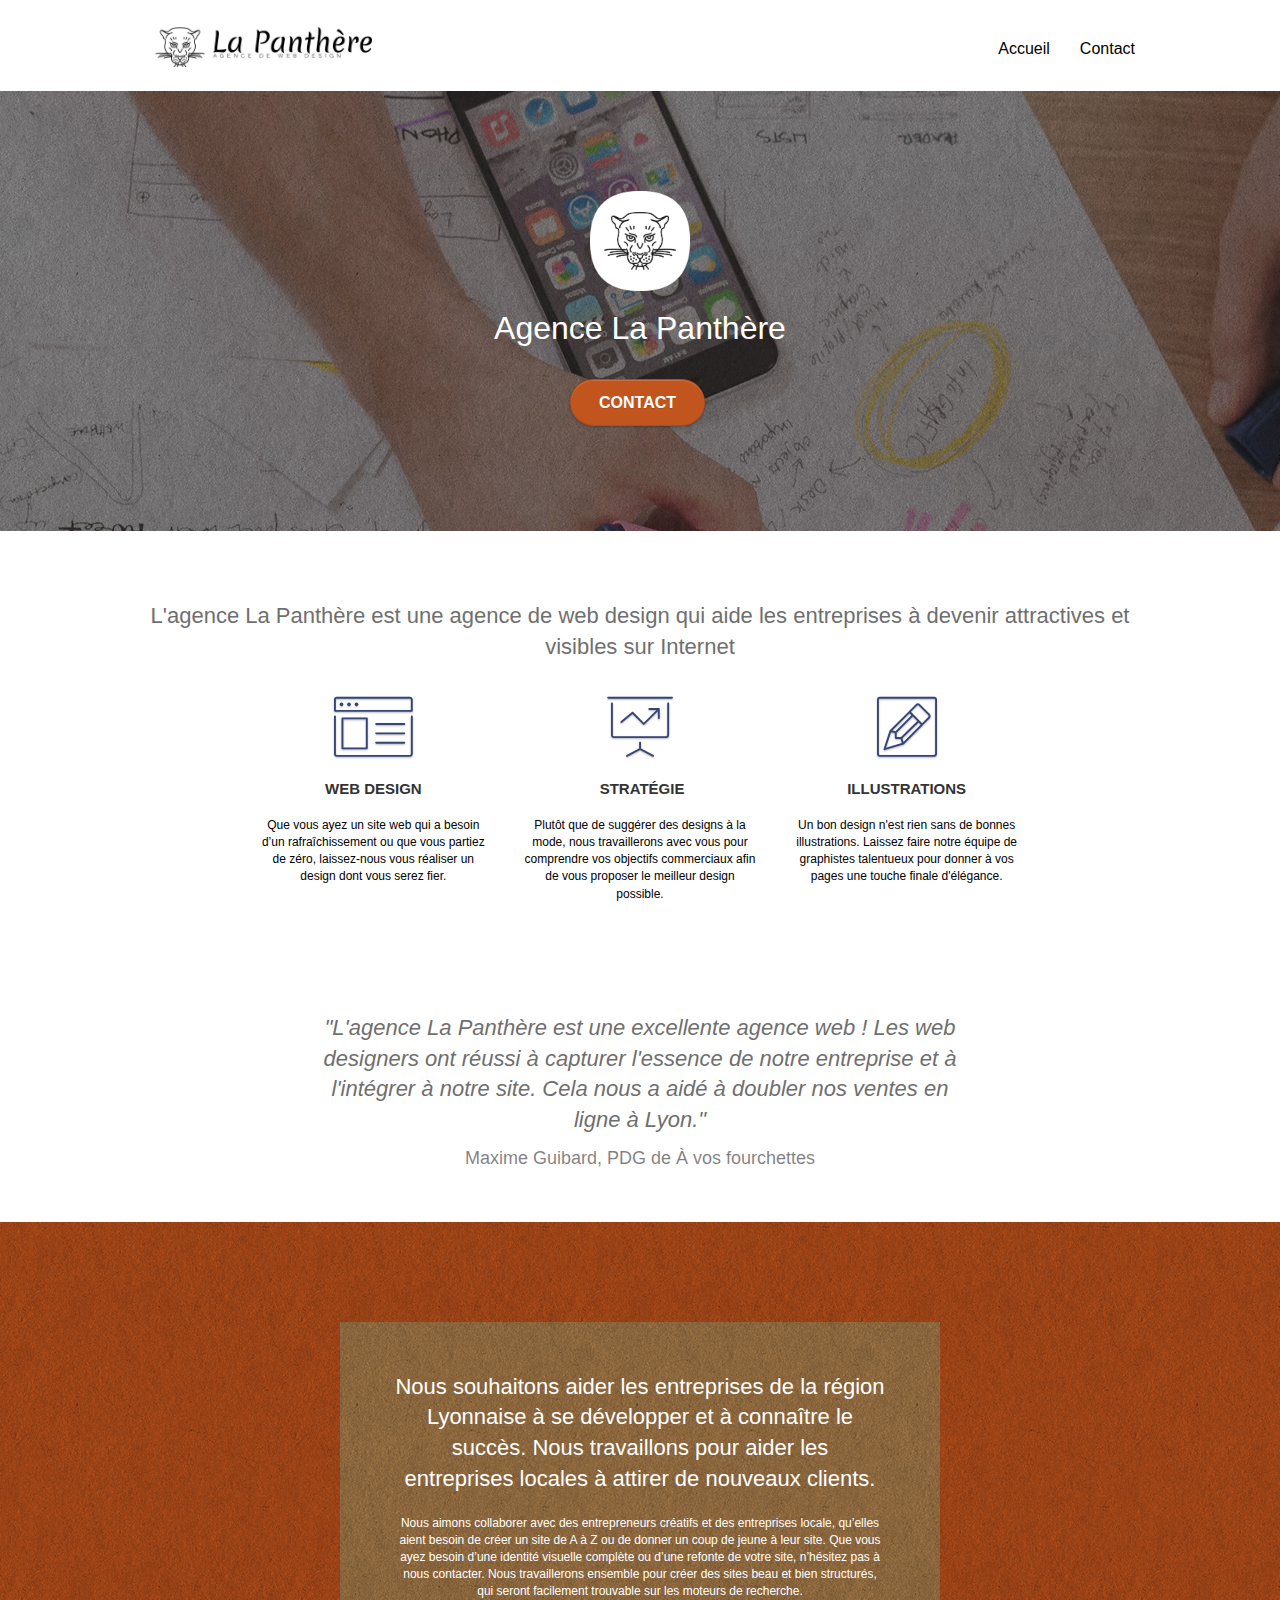
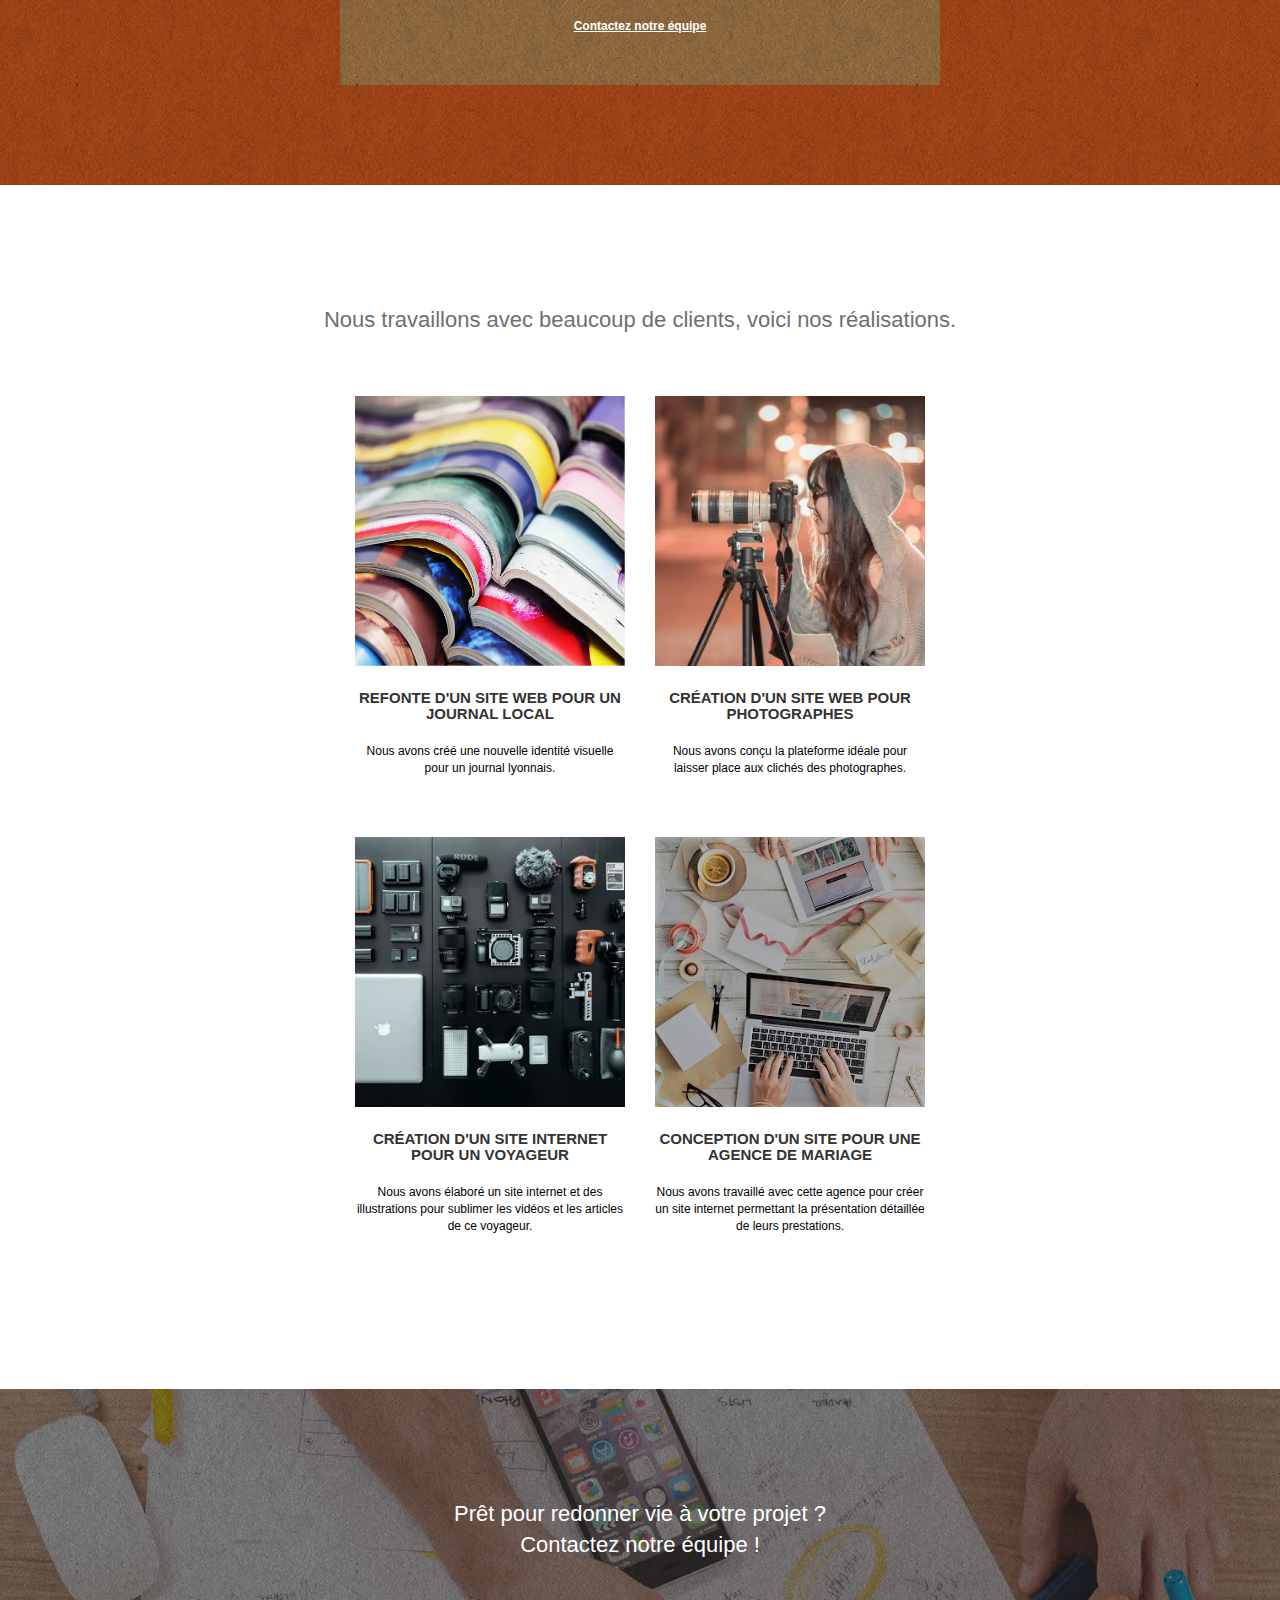
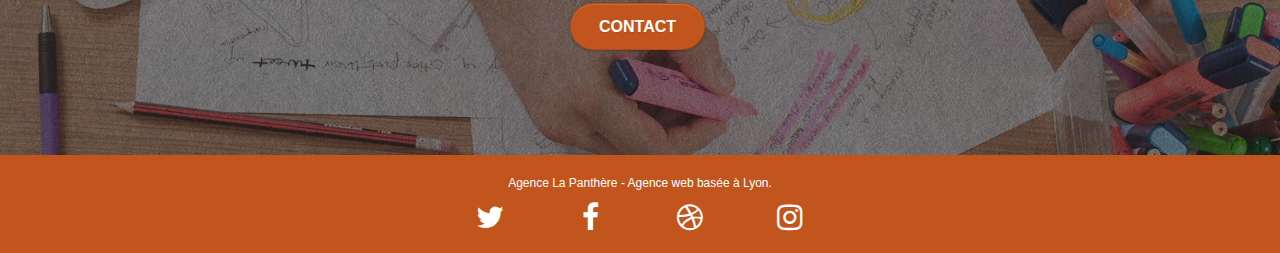
<file: index.html>
<!doctype html>
<html lang="fr">

<head>
	<meta charset="utf-8">
	<meta name="keywords" content="seo, google, site web, site internet, agence design lyon, agence design, agence design,agence design,agence design,agence design,agence design,agence design,agence design,agence design">
	<meta name="description" content="L'agence de web design La Panthère vous accompagne dans tous vos projets de site web. Basés sur Lyon, nous collaborons avec des entreprises locales et créatives. Prêt pour donner vie à votre projet ? Contactez-nous !">
	<meta name="viewport" content="width=device-width, initial-scale=1.0, viewport-fit=cover">
	<link rel="shortcut icon" type="image/png" href="favicon.jpg">

	<link rel="stylesheet" type="text/css" href="./css/bootstrap.css">
	<link rel="stylesheet" type="text/css" href="style.css">
	<link rel="stylesheet" type="text/css" href="./css/font-awesome.css">
	<link rel="stylesheet" type="text/css" href="./css/et-line.css">


	<script src="./js/jquery-2.1.0.js"></script>
	<script src="./js/bootstrap.js"></script>
	<script src="./js/blocs.js"></script>
	<script src="./js/jquery.touchSwipe.js" defer></script>
	<script src="./js/gmaps.js"></script>

	<title>La Panthère - Agence de Web Design</title>


	<!-- Analytics -->

	<!-- Analytics END -->

</head>

<body>
	<!-- Principal conteneur -->
	<div class="page-container">

		<!-- HEADER -->
		<header>
			<div class="bloc bgc-white l-bloc " id="bloc-0">

				<div class="container bloc-sm">
					<a class="navbar-brand" href="index.html">
						<img src="img/agence-la-panthere-monochrome.avif" alt="Logo et header de l'Agence la Panthère - Agence de web design" height="40">
					</a>
					<nav class="navbar row">
						<div class="navbar-header">
							<button id="nav-toggle" type="button" class="ui-navbar-toggle navbar-toggle" data-toggle="collapse" data-target=".navbar-1">
								<span class="sr-only">Toggle navigation</span><span class="icon-bar"></span><span class="icon-bar"></span><span class="icon-bar"></span>
							</button>
						</div>
						<div class="collapse navbar-collapse navbar-1 special-dropdown-nav">
							<ul class="site-navigation nav navbar-nav">
								<li>
									<a href="index.html">Accueil</a>
								</li>
								<li>
								</li>
								<li>
									<a href="contact.html">Contact</a>
								</li>
							</ul>
						</div>
					</nav>
				</div>
			</div>
		</header>

		<!-- PRESENTATION -->
		<section class="bloc bgc-dark-slate-blue bg-banniere d-bloc bg-t-edge bloc-bg-texture texture-paper b-parallax" id="bloc-1-hero">
			<div class="container bloc-lg">
				<div class="row tight-width-whitespace">
					<div class="col-sm-12">
						<img src="img/logo.avif" class="center-block image-resize-mode" width="100" alt="Logo de l'Agence La Panthère" />
						<h1 class="text-center hero-bloc-text tc-white ">
							Agence La Panthère
						</h1>
						<div class="text-center">
							<a href="contact.html" class="btn btn-lg btn-clean btn-rd cta-hero btn-atomic-tangerine" id="cta-hero">Contact</a>
						</div>
					</div>
				</div>
			</div>
		</section>


		<!-- SERVICES -->
		<section class="bloc bgc-white l-bloc" id="bloc-2-services">
			<div class="container bloc-md">
				<div class="row">
					<h2 class="col-sm-12 text-center">
						L'agence La Panthère est une agence de web design qui aide les entreprises à devenir attractives
						et visibles sur Internet
					</h2>
				</div>
				<div class="row voffset-lg med-width-whitespace">
					<div class="col-sm-4">
						<div class="text-center">
							<span class="et-icon-browser sm-shadow icon-dark-slate-blue icons icon-lg"></span>
						</div>
						<h3 class="mg-md text-center">
							Web design
						</h3>
						<p class="text-center ">
							Que vous ayez un site web qui a besoin d&rsquo;un rafraîchissement ou que vous partiez de
							zéro, laissez-nous vous réaliser un design dont vous serez fier.
						</p>
					</div>
					<div class="col-sm-4">
						<div class="text-center">
							<span class="et-icon-presentation sm-shadow icon-dark-slate-blue icons icon-lg"></span>
						</div>
						<h3 class="mg-md text-center">
							&nbsp;Stratégie
						</h3>
						<p class="text-center ">
							Plutôt que de suggérer des designs à la mode, nous travaillerons avec vous pour comprendre
							vos objectifs commerciaux afin de vous proposer le meilleur design possible.<br>
						</p>
					</div>
					<div class="col-sm-4">
						<div class="text-center">
							<span class="et-icon-edit sm-shadow icon-dark-slate-blue icons icon-lg"></span>
						</div>
						<h3 class="mg-md text-center">
							Illustrations
						</h3>
						<p class="text-center ">
							Un bon design n'est rien sans de bonnes illustrations. Laissez faire notre équipe de
							graphistes talentueux pour donner à vos pages une touche finale d'élégance.
						</p>
					</div>
				</div>
				<div class="row voffset-lg voffset citation">
					<h2 class="col-xs-12 col-md-8 col-md-offset-2 text-center">
						"L'agence La Panthère est une excellente agence web ! Les web designers ont réussi à capturer l'essence de notre entreprise et à l'intégrer à notre site. Cela nous a aidé à doubler nos ventes en ligne à Lyon." 
					</h2>
					<span class="col-xs-12 col-md-8 col-md-offset-2 text-center">Maxime Guibard, PDG de À vos fourchettes</span>
				</div>
			</div>
		</section>

		<!-- ENTREPRISE LOCALE -->
		<section
			class="bloc tc-white bgc-atomic-tangerine bg-presentation d-bloc bloc-bg-texture texture-paper b-parallax" id="bloc-3-what-i-do">
			<div class="container bloc-lg">
				<div class="row tight-width-whitespace black-background">
					<div class="col-sm-12">
						<h2 class="mg-md text-center tc-white">
							Nous souhaitons aider les entreprises de la région Lyonnaise à se développer et à connaître
							le succès. Nous travaillons pour aider les entreprises locales à attirer de nouveaux
							clients.<br>
						</h2>
						<p class="text-center white">
							Nous aimons collaborer avec des entrepreneurs créatifs et des entreprises locale, qu’elles
							aient besoin de créer un site de A à Z ou de donner un coup de jeune à leur site. Que vous
							ayez besoin d’une identité visuelle complète ou d’une refonte de votre site, n’hésitez pas à
							nous contacter. Nous travaillerons ensemble pour créer des sites beau et bien structurés,
							qui seront facilement trouvable sur les moteurs de recherche. <br><br>
							<a class="ltc-white bold-link" href="page2.html">Contactez notre équipe</a><br>
						</p>
					</div>
				</div>
			</div>
		</section>

		<!-- PORTFOLIO -->
		<section class="bloc bgc-white bg-lines-h2-bg bg-repeat l-bloc" id="bloc-4-portfolio">
			<div class="container bloc-lg">
				<div class="row">
					<h2 class="col-sm-12 text-center">
						Nous travaillons avec beaucoup de clients, voici nos réalisations.
					</h2>
				</div>
				<div class="row tight-width-whitespace portfolio-row">
					<article class="col-sm-6">
						<a href="#" data-lightbox="img/1.jpg" data-gallery-id="gallery-1" data-caption="Refonte d'un site web pour un journal local" data-frame="snapshot-lb">
							<img src="img/1.avif" alt="Magazines colorés empilés" class="img-responsive portfolio-thumb" />
						</a>
						<h3 class="mg-md text-center">
							Refonte d'un site web pour un journal local
						</h3>
						<p class="text-center">
							Nous avons créé une nouvelle identité visuelle pour un journal lyonnais.
						</p>
					</article>
					<article class="col-sm-6">
						<a href="#" data-lightbox="img/2.jpg" data-gallery-id="gallery-1" data-caption="Création d'un site web pour photographes" data-frame="snapshot-lb">
							<img src="img/2.avif" class="img-responsive portfolio-thumb" alt="Une jeune photographe entrain de prendre une photo" />
						</a>
						<h3 class="mg-md text-center">
							Création d'un site web pour photographes
						</h3>
						<p class="text-center">
							Nous avons conçu la plateforme idéale pour laisser place aux clichés des photographes.
						</p>
					</article>
				</div>
				<div class="row tight-width-whitespace portfolio-row">
					<article class="col-sm-6">
						<a href="#" data-lightbox="img/3.bmp" data-gallery-id="gallery-1" data-caption="Création d'un site internet pour un voyageur" data-frame="snapshot-lb">
							<img src="img/3.avif" class="img-responsive portfolio-thumb" alt="Alignement de caméras et appareils liés au voyage" />
						</a>
						<h3 class="mg-md text-center">
							Création d'un site internet pour un voyageur
						</h3>
						<p class="text-center">
							Nous avons élaboré un site internet et des illustrations pour sublimer les vidéos et les
							articles de ce voyageur.
						</p>
					</article>
					<article class="col-sm-6">
						<a href="#" data-lightbox="img/4.bmp" data-gallery-id="gallery-1" data-caption="Conception d'un site pour une agence de mariage" data-frame="snapshot-lb">
							<img src="img/4.avif" class="img-responsive portfolio-thumb" alt="Bureau avec un ordinateur, une tablette, du papier" />
						</a>
						<h3 class="mg-md text-center">
							Conception d'un site pour une agence de mariage
						</h3>
						<p class="text-center">
							Nous avons travaillé avec cette agence pour créer un site internet permettant la
							présentation détaillée de leurs prestations.
						</p>
					</article>
				</div>
			</div>
		</section>

		<!-- CONTACT -->
		<section class="bloc bgc-dark-slate-blue bg-banniere d-bloc bloc-bg-texture texture-paper" id="bloc-5-cta">
			<div class="container bloc-lg">
				<div class="col-sm-12">
					<h2 class="mg-md text-center tc-white">
						Prêt pour redonner vie à votre projet ?<br>Contactez notre équipe !
					</h2>
					<div class="col-sm-12 text-center">
						<a href="page2.html" class="btn btn-atomic-tangerine btn-clean btn-rd btn-lg cta-hero">Contact</a>
					</div>
				</div>
			</div>
		</section>

		<!-- FOOTER -->
		<footer class="bloc bgc-atomic-tangerine d-bloc" id="bloc-8">
			<div class="container bloc-sm">
				<div class="row">
					<div class="col-sm-12">
						<p class="text-center white">
							Agence La Panthère - Agence web basée à Lyon.<br>
						</p>
						<div class="row row-no-gutters social">
							<div class="col-sm-3">
								<div class="text-center">
									<a class="social" href="index.html"><span class="fa fa-twitter icon-md" role="img" aria-label="Twitter"></span></a>
								</div>
							</div>
							<div class="col-sm-3">
								<div class="text-center">
									<a class="social" href="index.html"><span class="fa fa-facebook icon-md" role="img" aria-label="Facebook"></span></a>
								</div>
							</div>
							<div class="col-sm-3">
								<div class="text-center">
									<a class="social" href="index.html"><span class="fa fa-dribbble icon-md" role="img" aria-label="Dribble"></span></a>
								</div>
							</div>
							<div class="col-sm-3">
								<div class="text-center">
									<a class="social" href="index.html"><span class="fa fa-instagram icon-md" role="img" aria-label="Instagram"></span></a>
								</div>
							</div>
						</div>
					</div>
				</div>
			</div>

		</footer>

	</div>


</body>

</html>
</file>
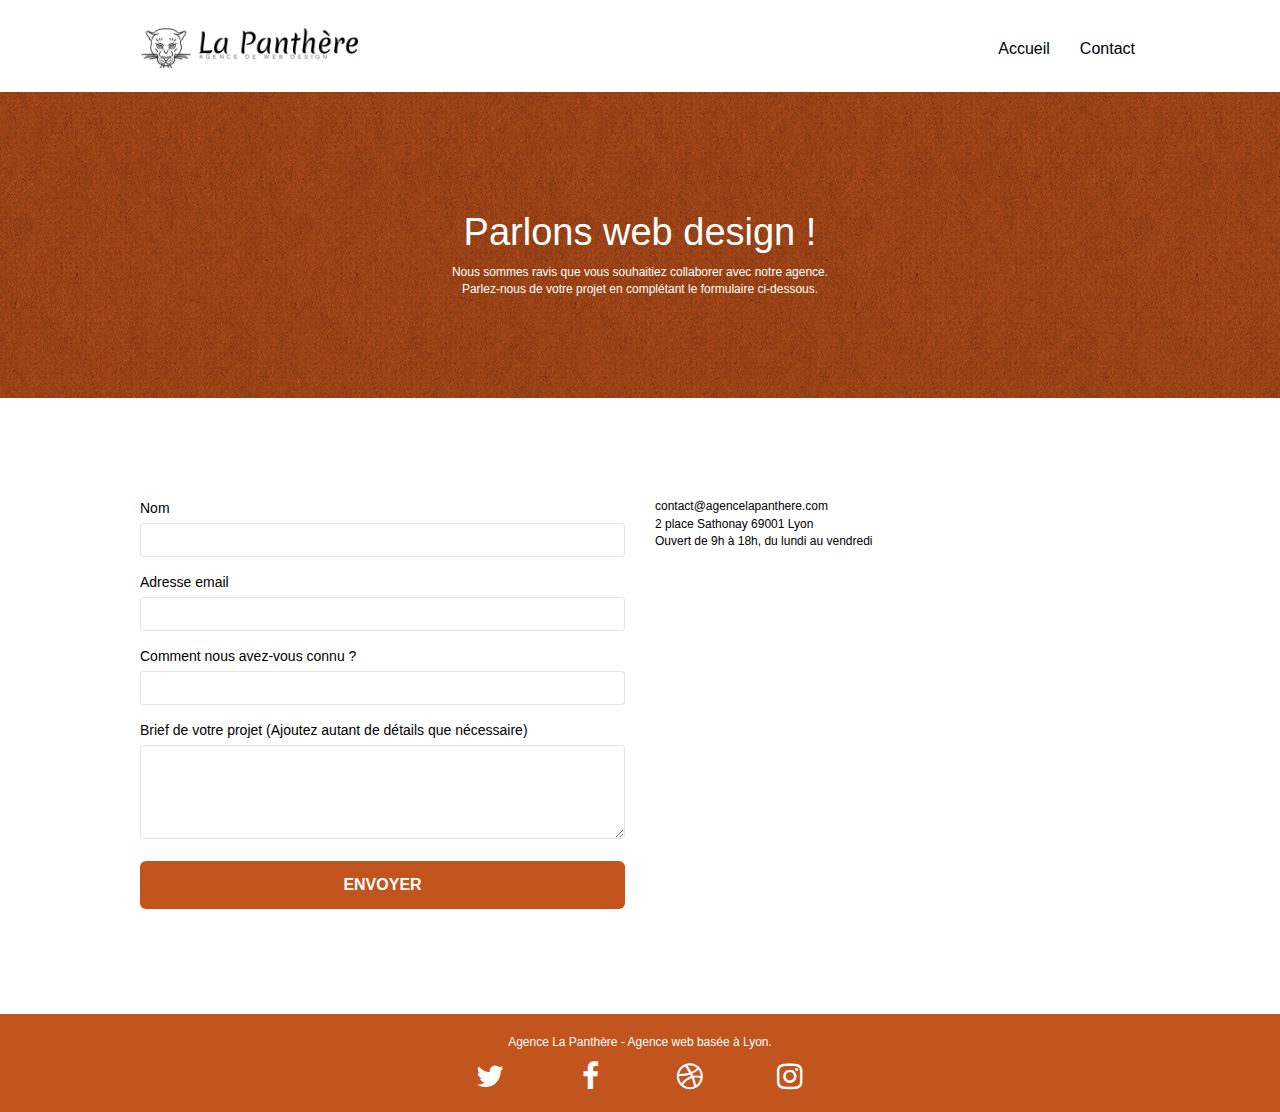
<file: contact.html>
<!doctype html>
<html lang="fr">

<head>
	<meta charset="utf-8">
	<meta name="keywords" content="">
	<meta name="description"
		content="L'agence de web design La Panthère vous accompagne dans tous vos projets de site web. Basés sur Lyon, nous collaborons avec des entreprises locales et créatives. Prêt pour donner vie à votre projet ? Contactez-nous !">
	<meta name="viewport" content="width=device-width, initial-scale=1.0, viewport-fit=cover">
	<link rel="shortcut icon" type="image/png" href="favicon.jpg">

	<link rel="stylesheet" type="text/css" href="./css/bootstrap.css">
	<link rel="stylesheet" type="text/css" href="style.css">
	<link rel="stylesheet" type="text/css" href="./css/font-awesome.css">
	<link rel="stylesheet" type="text/css" href="./css/et-line.css">


	<script src="./js/jquery-2.1.0.js"></script>
	<script src="./js/bootstrap.js"></script>
	<script src="./js/blocs.js"></script>
	<script src="./js/jqBootstrapValidation.js"></script>
	<script src="./js/formHandler.js"></script>

	<title>Contact</title>

	<!-- Analytics -->

	<!-- Analytics END -->

</head>

<body>
	<!-- Principal conteneur -->
	<div class="page-container">

		<!-- HEADER -->
		<header class="bloc bgc-white l-bloc " id="bloc-0">
			<div class="container bloc-sm">
				<nav class="navbar row">
					<div class="navbar-header">
						<a class="navbar-brand" href="index.html">
							<img src="img/agence-la-panthere-monochrome.avif" alt="Logo et header de l'Agence la Panthère - Agence de web design"
								height="40">
						</a>
						<button id="nav-toggle" type="button" class="ui-navbar-toggle navbar-toggle"
							data-toggle="collapse" data-target=".navbar-1">
							<span class="sr-only">Toggle navigation</span><span class="icon-bar"></span><span
								class="icon-bar"></span><span class="icon-bar"></span>
						</button>
					</div>
					<div class="collapse navbar-collapse navbar-1 special-dropdown-nav">
						<ul class="site-navigation nav navbar-nav">
							<li>
								<a href="index.html">Accueil</a>
							</li>
							<li>
							</li>
							<li>
								<a href="contact.html">Contact</a>
							</li>
						</ul>
					</div>
				</nav>
			</div>
		</header>

		<!-- PRESENTATION CONTACT -->
		<section class="bloc bg-dots-bg bg-repeat bgc-atomic-tangerine d-bloc bloc-bg-texture texture-paper"
			id="bloc-6">
			<div class="container bloc-lg">
				<div class="row">
					<div class="col-sm-12">
						<h1 class="text-center hero-bloc-text tc-white">
							Parlons web design !
						</h1>
						<p class="text-center mg-lg tc-white tight-width-whitespace">
							Nous sommes ravis que vous souhaitiez collaborer avec notre agence.<br>
							Parlez-nous de votre projet en complétant le formulaire ci-dessous.
						</p>
					</div>
				</div>
			</div>
		</section>

		<!-- FORMULAIRE CONTACT -->
		<div class="bloc bgc-white l-bloc" id="bloc-7">
			<div class="container bloc-lg">
				<div class="row">
					<div class="col-sm-6">
						<form id="form_1" novalidate>
							<div class="form-group">
								<label for="name">
									Nom
								</label>
								<input id="name" class="form-control" aria-required="true"/>
							</div>
							<div class="form-group">
								<label for="email">
									Adresse email
								</label>
								<input id="email" class="form-control" type="email" aria-required="true"/>
							</div>
							<div class="form-group">
								<label for="input_504">
									Comment nous avez-vous connu ?
								</label>
								<input class="form-control" type="email" aria-required="true" id="input_504" />
							</div>
							<div class="form-group">
								<label for="message">
									Brief de votre projet (Ajoutez autant de détails que nécessaire)<br>
								</label>
								<textarea id="message" class="form-control" rows="4" cols="50" aria-required="true"></textarea>
							</div>
							<button class="bloc-button btn btn-lg btn-block cta-hero btn-atomic-tangerine" type="submit">
								Envoyer
							</button>
						</form>
					</div>
					<div class="col-sm-6">
						<p>
							contact@agencelapanthere.com<br>2 place Sathonay 69001 Lyon<br>Ouvert de 9h à 18h, du lundi
							au vendredi<br>
						</p>
					</div>
				</div>
			</div>
		</div>

		<!-- BOUTON UP -->
		<aside><a class="bloc-button btn btn-d scrollToTop" onclick="scrollToTarget('1')"><span
					class="fa fa-chevron-up"></span></a>
		</aside>

		<!-- FOOTER -->
		<footer class="bloc bgc-atomic-tangerine d-bloc" id="bloc-8">
			<div class="container bloc-sm">
				<div class="row">
					<div class="col-sm-12">
						<p class="text-center white">
							Agence La Panthère - Agence web basée à Lyon.<br>
						</p>
						<div class="row row-no-gutters social">
							<div class="col-sm-3">
								<div class="text-center">
									<a class="social" href="index.html"><span class="fa fa-twitter icon-md"></span></a>
								</div>
							</div>
							<div class="col-sm-3">
								<div class="text-center">
									<a class="social" href="index.html"><span class="fa fa-facebook icon-md"></span></a>
								</div>
							</div>
							<div class="col-sm-3">
								<div class="text-center">
									<a class="social" href="index.html"><span class="fa fa-dribbble icon-md"></span></a>
								</div>
							</div>
							<div class="col-sm-3">
								<div class="text-center">
									<a class="social" href="index.html"><span
											class="fa fa-instagram icon-md"></span></a>
								</div>
							</div>
						</div>
					</div>
				</div>
			</div>
		</footer>

	</div>


</body>

</html>
</file>
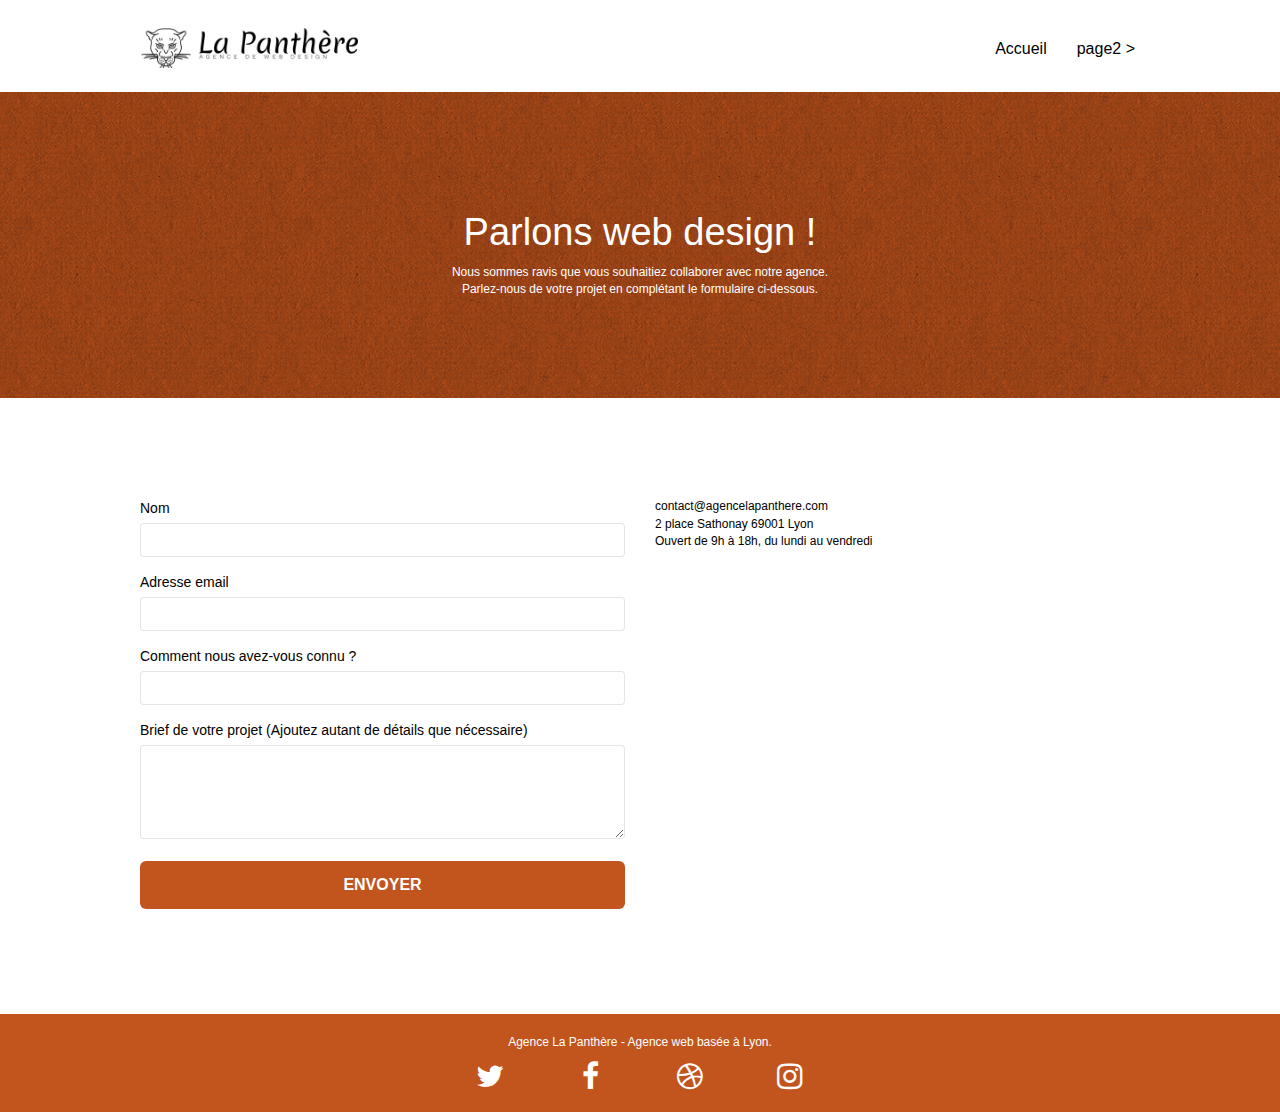
<file: page2.html>
<!doctype html>
<html lang="fr">

<head>
	<meta charset="utf-8">
	<meta name="keywords" content="">
	<meta name="description"
		content="L'agence de web design La Panthère vous accompagne dans tous vos projets de site web. Basés sur Lyon, nous collaborons avec des entreprises locales et créatives. Prêt pour donner vie à votre projet ? Contactez-nous !">
	<meta name="viewport" content="width=device-width, initial-scale=1.0, viewport-fit=cover">
	<link rel="shortcut icon" type="image/png" href="favicon.jpg">

	<link rel="stylesheet" type="text/css" href="./css/bootstrap.css">
	<link rel="stylesheet" type="text/css" href="style.css">
	<link rel="stylesheet" type="text/css" href="./css/font-awesome.css">
	<link rel="stylesheet" type="text/css" href="./css/et-line.css">


	<script src="./js/jquery-2.1.0.js"></script>
	<script src="./js/bootstrap.js"></script>
	<script src="./js/blocs.js"></script>
	<script src="./js/jqBootstrapValidation.js"></script>
	<script src="./js/formHandler.js"></script>

	<title>Contact</title>

	<!-- Analytics -->

	<!-- Analytics END -->

</head>

<body>
	<!-- Principal conteneur -->
	<div class="page-container">

		<!-- HEADER -->
		<header class="bloc bgc-white l-bloc " id="bloc-0">
			<div class="container bloc-sm">
				<nav class="navbar row">
					<div class="navbar-header">
						<a class="navbar-brand" href="index.html">
							<img src="img/agence-la-panthere-monochrome.avif" alt="Logo et header de l'Agence la Panthère - Agence de web design"
								height="40">
						</a>
						<button id="nav-toggle" type="button" class="ui-navbar-toggle navbar-toggle"
							data-toggle="collapse" data-target=".navbar-1">
							<span class="sr-only">Toggle navigation</span><span class="icon-bar"></span><span
								class="icon-bar"></span><span class="icon-bar"></span>
						</button>
					</div>
					<div class="collapse navbar-collapse navbar-1 special-dropdown-nav">
						<ul class="site-navigation nav navbar-nav">
							<li>
								<a href="index.html">Accueil</a>
							</li>
							<li>
							</li>
							<li>
								<a href="page2.html">page2 &gt;</a>
							</li>
						</ul>
					</div>
				</nav>
			</div>
		</header>

		<!-- PRESENTATION CONTACT -->
		<section class="bloc bg-dots-bg bg-repeat bgc-atomic-tangerine d-bloc bloc-bg-texture texture-paper"
			id="bloc-6">
			<div class="container bloc-lg">
				<div class="row">
					<div class="col-sm-12">
						<h1 class="text-center hero-bloc-text tc-white">
							Parlons web design !
						</h1>
						<p class="text-center mg-lg tc-white tight-width-whitespace">
							Nous sommes ravis que vous souhaitiez collaborer avec notre agence.<br>
							Parlez-nous de votre projet en complétant le formulaire ci-dessous.
						</p>
					</div>
				</div>
			</div>
		</section>

		<!-- FORMULAIRE CONTACT -->
		<div class="bloc bgc-white l-bloc" id="bloc-7">
			<div class="container bloc-lg">
				<div class="row">
					<div class="col-sm-6">
						<form id="form_1" novalidate>
							<div class="form-group">
								<label for="name">
									Nom
								</label>
								<input id="name" class="form-control" aria-required="true"/>
							</div>
							<div class="form-group">
								<label for="email">
									Adresse email
								</label>
								<input id="email" class="form-control" type="email" aria-required="true"/>
							</div>
							<div class="form-group">
								<label for="input_504">
									Comment nous avez-vous connu ?
								</label>
								<input class="form-control" type="email" aria-required="true" id="input_504" />
							</div>
							<div class="form-group">
								<label for="message">
									Brief de votre projet (Ajoutez autant de détails que nécessaire)<br>
								</label>
								<textarea id="message" class="form-control" rows="4" cols="50" aria-required="true"></textarea>
							</div>
							<button class="bloc-button btn btn-lg btn-block cta-hero btn-atomic-tangerine" type="submit">
								Envoyer
							</button>
						</form>
					</div>
					<div class="col-sm-6">
						<p>
							contact@agencelapanthere.com<br>2 place Sathonay 69001 Lyon<br>Ouvert de 9h à 18h, du lundi
							au vendredi<br>
						</p>
					</div>
				</div>
			</div>
		</div>

		<!-- BOUTON UP -->
		<aside><a class="bloc-button btn btn-d scrollToTop" onclick="scrollToTarget('1')"><span
					class="fa fa-chevron-up"></span></a>
		</aside>

		<!-- FOOTER -->
		<footer class="bloc bgc-atomic-tangerine d-bloc" id="bloc-8">
			<div class="container bloc-sm">
				<div class="row">
					<div class="col-sm-12">
						<p class="text-center white">
							Agence La Panthère - Agence web basée à Lyon.<br>
						</p>
						<div class="row row-no-gutters social">
							<div class="col-sm-3">
								<div class="text-center">
									<a class="social" href="index.html"><span class="fa fa-twitter icon-md"></span></a>
								</div>
							</div>
							<div class="col-sm-3">
								<div class="text-center">
									<a class="social" href="index.html"><span class="fa fa-facebook icon-md"></span></a>
								</div>
							</div>
							<div class="col-sm-3">
								<div class="text-center">
									<a class="social" href="index.html"><span class="fa fa-dribbble icon-md"></span></a>
								</div>
							</div>
							<div class="col-sm-3">
								<div class="text-center">
									<a class="social" href="index.html"><span
											class="fa fa-instagram icon-md"></span></a>
								</div>
							</div>
						</div>
					</div>
				</div>
			</div>
		</footer>

	</div>


</body>

</html>
</file>
<file: style.css>
body {
    margin: 0;
    padding: 0;
    background: #FFF;
    overflow-x: hidden;
    -webkit-font-smoothing: antialiased;
    -moz-osx-font-smoothing: grayscale;
}

a,
button {
    transition: all .3s ease-in-out;

}

a:hover {
    text-decoration: none;
    cursor: pointer;
}

a:focus-visible {
    outline: 4px dashed black;
}

.btn:focus-visible {
    outline: 3px dashed #000000;
}

#page-loading-blocs-notifaction {
    position: fixed;
    top: 0;
    bottom: 0;
    width: 100%;
    z-index: 100000;
    background: #FFFFFF url("img/pageload-spinner.gif") no-repeat center center;
}

.bloc {
    width: 100%;
    clear: both;
    background: 50% 50% no-repeat;
    padding: 0 50px;
    -webkit-background-size: cover;
    -moz-background-size: cover;
    -o-background-size: cover;
    background-size: cover;
    position: relative;
}

.bloc .container {
    padding-left: 0;
    padding-right: 0;
}

.bloc-lg {
    padding: 100px 50px;
}

.bloc-md {
    padding: 50px;
}

.bloc-sm {
    padding: 20px 50px;
}

.bg-center,
.bg-l-edge,
.bg-r-edge,
.bg-t-edge,
.bg-b-edge,
.bg-tl-edge,
.bg-bl-edge,
.bg-tr-edge,
.bg-br-edge,
.bg-repeat {
    -webkit-background-size: auto !important;
    -moz-background-size: auto !important;
    -o-background-size: auto !important;
    background-size: auto !important;
}

.bg-repeat {
    background: repeat;
}

.bg-t-edge {
    background: top no-repeat;
}

.bloc-bg-texture::before {
    content: "";
    background-size: 2px 2px;
    position: absolute;
    top: 0;
    bottom: 0;
    left: 0;
    right: 0;
}

.texture-paper::before {
    background: url("img/texture-paper.avif");
    background-size: 280px 280px;
}

.b-parallax {
    background-attachment: fixed;
}

.d-bloc {
    color: white;
}

.d-bloc button:hover {
    color: white;
}

.d-bloc .icon-round,
.d-bloc .icon-square,
.d-bloc .icon-rounded,
.d-bloc .icon-semi-rounded-a,
.d-bloc .icon-semi-rounded-b {
    border-color: rgba(255, 255, 255, .9);
}

.d-bloc .divider-h span {
    border-color: rgba(255, 255, 255, .2);
}

.d-bloc .a-btn,
.d-bloc .navbar a,
.d-bloc .navbar-brand,
.d-bloc a .icon-sm,
.d-bloc a .icon-md,
.d-bloc a .icon-lg,
.d-bloc a .icon-xl,
.d-bloc h1 a,
.d-bloc h2 a,
.d-bloc h3 a,
.d-bloc h4 a,
.d-bloc h5 a,
.d-bloc h6 a,
.d-bloc p a {
    color: white;
}

.d-bloc .a-btn:hover,
.d-bloc .navbar a:hover,
.d-bloc .navbar-brand:hover,
.d-bloc a:hover .icon-sm,
.d-bloc a:hover .icon-md,
.d-bloc a:hover .icon-lg,
.d-bloc a:hover .icon-xl,
.d-bloc h1 a:hover,
.d-bloc h2 a:hover,
.d-bloc h3 a:hover,
.d-bloc h4 a:hover,
.d-bloc h5 a:hover,
.d-bloc h6 a:hover,
.d-bloc p a:hover {
    color: rgba(255, 255, 255, 1);
}

.d-bloc .navbar-toggle .icon-bar {
    background: rgba(255, 255, 255, 1);
}

.d-bloc .btn-wire,
.d-bloc .btn-wire:hover {
    color: rgba(255, 255, 255, 1);
    border-color: rgba(255, 255, 255, 1);
}

.d-bloc .panel {
    color: rgba(0, 0, 0, .5);
}

.d-bloc .panel button:hover {
    color: rgba(0, 0, 0, .7);
}

.d-bloc .panel icon {
    border-color: rgba(0, 0, 0, .7);
}

.d-bloc .panel .divider-h span {
    border-color: rgba(0, 0, 0, .1);
}

.d-bloc .panel .a-btn {
    color: rgba(0, 0, 0, .6);
}

.d-bloc .panel .a-btn:hover {
    color: rgba(0, 0, 0, 1);
}

.d-bloc .panel .btn-wire,
.d-bloc .panel .btn-wire:hover {
    color: rgba(0, 0, 0, .7);
    border-color: rgba(0, 0, 0, .3);
}

.d-bloc .panel,
.l-bloc {
    color: rgba(0, 0, 0, .5);
}

.d-bloc .panel button:hover,
.l-bloc button:hover {
    color: rgba(0, 0, 0, .7);
}

.l-bloc .icon-round,
.l-bloc .icon-square,
.l-bloc .icon-rounded,
.l-bloc .icon-semi-rounded-a,
.l-bloc .icon-semi-rounded-b {
    border-color: rgba(0, 0, 0, .7);
}

.d-bloc .panel .divider-h span,
.l-bloc .divider-h span {
    border-color: rgba(0, 0, 0, .1);
}

.d-bloc .panel .a-btn,
.l-bloc .a-btn,
.l-bloc .navbar a,
.l-bloc .navbar-brand,
.l-bloc a .icon-sm,
.l-bloc a .icon-md,
.l-bloc a .icon-lg,
.l-bloc a .icon-xl,
.l-bloc h1 a,
.l-bloc h2 a,
.l-bloc h3 a,
.l-bloc h4 a,
.l-bloc h5 a,
.l-bloc h6 a,
.l-bloc p a {
    color: rgba(0, 0, 0, .6);
}

.d-bloc .panel .a-btn:hover,
.l-bloc .a-btn:hover,
.l-bloc .navbar a:hover,
.l-bloc .navbar-brand:hover,
.l-bloc a:hover .icon-sm,
.l-bloc a:hover .icon-md,
.l-bloc a:hover .icon-lg,
.l-bloc a:hover .icon-xl,
.l-bloc h1 a:hover,
.l-bloc h2 a:hover,
.l-bloc h3 a:hover,
.l-bloc h4 a:hover,
.l-bloc h5 a:hover,
.l-bloc h6 a:hover,
.l-bloc p a:hover {
    color: rgba(0, 0, 0, 1);
}

.l-bloc .navbar-toggle .icon-bar {
    color: rgba(0, 0, 0, .6);
}

.d-bloc .panel .btn-wire,
.d-bloc .panel .btn-wire:hover,
.l-bloc .btn-wire,
.l-bloc .btn-wire:hover {
    color: rgba(0, 0, 0, .7);
    border-color: rgba(0, 0, 0, .3);
}

.voffset {
    margin-top: 30px;
}

.voffset-lg {
    margin-top: 80px;
}

.row-no-gutters {
    margin-right: 0;
    margin-left: 0;
}

.row.row-no-gutters>[class^="col-"],
.row.row-no-gutters>[class*=" col-"] {
    padding-right: 0;
    padding-left: 0;
}

#bloc-1-hero h1 {
    font-size: 32px;
}

.navbar {
    margin-bottom: 0;
    z-index: 1;
}

.navbar-brand {
    height: auto;
    padding: 3px 15px;
    font-size: 25px;
    font-weight: normal;
    font-weight: 600;
    line-height: 44px;
}

.navbar-brand img {
    max-height: 200px;
    margin: 0 5px 0 0;
    display: inline;
}

.navbar-brand img[src$=svg] {
    min-width: 100px;
}

.nav-center .navbar-brand img {
    margin: 0;
}

.navbar .nav {
    padding-top: 2px;
    margin-right: -16px;
    float: right;
    z-index: 1;
}

.nav>li {
    float: left;
    margin-top: 4px;
    font-size: 16px;
}

.navbar-nav .open .dropdown-menu>li>a {
    text-align: inherit;
}

.nav>li a:hover,
.nav>li a:focus {
    background: transparent;
}

.navbar-toggle {
    margin: 10px 10px 0 0;
    border: 0px;
}

.navbar-toggle:hover {
    background: transparent !important;
}

.navbar-toggle .icon-bar {
    background-color: rgba(0, 0, 0, .5);
    width: 26px;
}

.nav-invert .navbar .nav {
    float: left;
}

.nav-invert .navbar-header,
.nav-invert .navbar-brand {
    float: right;
    position: relative;
    z-index: 2;
}

@media (min-width: 768px) {
    .site-navigation {
        position: absolute;
        top: 50%;
        right: 20px;
        transform: translate(0, -50%);
        -webkit-transform: translateY(-50%);
    }

    .nav>li .dropdown-menu a,
    .nav>li .dropdown-menu a:hover {
        color: #484848;
    }

    .nav-invert .site-navigation {
        left: 0;
        right: 0;
    }

    .nav-center {
        text-align: center;
    }

    .nav-center .navbar-header {
        width: 100%;
    }

    .nav-center .navbar-header,
    .nav-center .navbar-brand,
    .nav-center .nav>li {
        float: none;
        display: inline-block;
    }

    .nav-center .site-navigation {
        position: relative;
        width: 100%;
        right: 0;
        margin-right: 0px;
        margin-top: 20px;
    }

    .nav-center.mini-nav .navbar-toggle {
        float: none;
        margin: 10px auto 0;
    }
}

.nav>li>.dropdown a {
    background: none !important;
    display: block;
    padding: 14px 15px;
}

nav .caret {
    margin: 0 5px;
}

.dropdown-menu .dropdown-menu {
    top: -8px;
    left: 100%;
}

.dropdown-menu .dropmenu-flow-right {
    top: 100%;
    left: 0;
    margin-left: -1px;
    border-top-left-radius: 0;
    border-top-right-radius: 0;
}

.dropdown-menu .dropdown span {
    border: 4px solid black;
    border-top-color: transparent;
    border-right-color: transparent;
    border-bottom-color: transparent;
    margin: 6px -5px 0 0 !important;
    float: right;
}

.mg-md {
    margin-top: 10px;
    margin-bottom: 20px;
}

.mg-lg {
    margin-top: 10px;
    margin-bottom: 40px;
}

.btn {
    margin: 0 5px 5px 0;
}

.btn.pull-right {
    margin: 0 0 5px 5px;
}

.btn-d,
.btn-d:hover,
.btn-d:focus {
    color: #FFF;
    background: rgba(0, 0, 0, .3);
}

button {
    outline: none !important;
}

.btn-rd {
    border-radius: 40px;
}

.btn-clean {
    border: 1px solid rgba(0, 0, 0, .08);
    border-bottom-color: rgba(0, 0, 0, .1);
    text-shadow: 0 1px 0 rgba(0, 0, 1, .1);
    box-shadow: 0 1px 3px rgba(0, 0, 1, .25), inset 0 1px 0 0 rgba(255, 255, 255, .15);
}

.icon-md {
    font-size: 30px !important;
}

.icon-lg {
    font-size: 60px !important;
}

.sm-shadow {
    text-shadow: 0 1px 2px rgba(0, 0, 0, .3);
}

.panel-sq,
.panel-sq .panel-heading,
.panel-sq .panel-footer {
    border-radius: 0;
}

.panel-rd {
    border-radius: 30px;
}

.panel-rd .panel-heading {
    border-radius: 29px 29px 0 0;
}

.panel-rd .panel-footer {
    border-radius: 0 0 29px 29px;
}

.form-control {
    border-color: rgba(0, 0, 0, .1);
    box-shadow: none;
}

.scrollToTop {
    width: 40px;
    height: 40px;
    position: fixed;
    bottom: 20px;
    right: 20px;
    opacity: 0;
    z-index: 500;
    transition: all .3s ease-in-out;
}

.scrollToTop span {
    margin-top: 6px;
}

.showScrollTop {
    font-size: 14px;
    opacity: 1;
}

a[data-lightbox] {
    position: relative;
    display: block;
    text-align: center;
}

a[data-lightbox]:hover::before {
    content: "+";
    font-family: "HelveticaNeue-Light", "Helvetica Neue Light", "Helvetica Neue", Helvetica, Arial;
    font-size: 32px;
    width: 50px;
    height: 50px;
    margin-left: -25px;
    border-radius: 50%;
    background: rgba(0, 0, 0, .6);
    color: #FFF;
    font-weight: 100;
    z-index: 1;
    position: absolute;
    top: 50%;
    transform: translateY(-50%);
    -webkit-transform: translateY(-50%);
}

a[data-lightbox]:hover img {
    opacity: 0.6;
    -webkit-animation-fill-mode: none;
    animation-fill-mode: none;
}

#lightbox-modal {
    display: flex;
    align-items: center;
}

#lightbox-modal .modal-dialog {
    width: 90%;
    max-width: 900px;
    margin: 0 auto 0;
}

#lightbox-modal .modal-dialog img {
    max-height: 90vh;
    margin: 0 auto;
}

.lightbox-caption {
    padding: 20px;
    color: #FFF;
    background: rgba(0, 0, 0, .5);
    position: absolute;
    left: 15px;
    right: 15px;
    bottom: 5px;
}

.close-lightbox {
    color: #FFF;
    font-size: 30px;
    position: absolute;
    top: 20px;
    right: 20px;
    z-index: 20;
    background: rgba(0, 0, 0, .5);
    border: none;
    line-height: 30px;
    padding: 0 9px 5px;
    opacity: 0.3;
}

.close-lightbox:hover,
.next-lightbox:hover,
.prev-lightbox:hover {
    opacity: 1.0;
    color: #FFF;
}

.next-lightbox,
.prev-lightbox {
    font-size: 20px;
    color: rgba(255, 255, 255, .9);
    background: rgba(0, 0, 0, .5);
    transition: all .2s ease-in-out;
    position: absolute;
    top: 45%;
    z-index: 1;
    opacity: 0.4;
}

.next-lightbox {
    padding: 6px 8px 1px 13px;
    right: 25px;
}

.prev-lightbox {
    padding: 6px 13px 1px 10px;
    left: 25px;
}

.snapshot-lb .modal-body {
    padding-bottom: 45px;
}

.snapshot-lb .lightbox-caption {
    padding: 0;
    color: rgba(0, 0, 0, .5);
    background: none;
}

h1,
h3,
h4,
h5,
h6,
p,
label,
.btn,
a {
    font-family: "helvetica";
    font-weight: 400;
    color: #000000 !important;
}



.container {
    max-width: 1000px;
}

.hero-bloc-text {
    font-size: 38px;
}

.hero-bloc-text-sub {
    font-size: 36px;
}

.statement-bloc-text {
    line-height: 26px;
    font-style: italic;
    font-size: 20px;
    text-align: center;
    font-weight: lighter;
    max-width: 520px;
    margin: auto auto auto auto;
}

p {
    font-size: 12px;
}

.tight-width-whitespace {
    max-width: 600px;
    margin: auto auto auto auto;
}

.h1 {
    font-size: 20px;
    font-family: "Open Sans";
}

.cta-hero {
    margin-top: 22px;
    color: #FFFFFF !important;
    text-transform: uppercase;
    padding: 12px 28px 12px 28px;
    font-size: 16px;
    font-weight: 700;
}

.social {
    max-width: 400px;
    margin: auto auto auto auto;
}

h2 {
    font-size: 22px;
    line-height: 1.4em;
    color: #6F6F6F;
}

h3 {
    font-size: 15px;
    text-transform: uppercase;
    font-weight: 700;
    color: #333333 !important;
}

.citation {
    font-size: 18px;
}

.citation h2 {
    font-style: italic;
}

.med-width-whitespace {
    max-width: 800px;
    margin: auto auto auto auto;
    box-shadow: 0px 0px 0px #000000;
}

h1 {
    color: #333333 !important;
}

h4 {
    color: #333333 !important;
}

.icons {
    margin-bottom: 14px;
    margin-top: 24px;
}

.white {
    color: #FFFFFF !important;
}

.portfolio-thumb {
    margin-bottom: 24px;
}

.portfolio-row {
    margin-bottom: 44px;
    margin-top: 50px;
}

.avatar {
    box-shadow: 0px 4px 9px rgba(0, 0, 0, 0.3);
}

.black-background {
    background-color: rgba(165, 147, 99, 0.7);
    padding: 40px 40px 40px 40px;
}

.bold-link {
    font-weight: 900;
    text-decoration: underline !important;
}

.bgc-white {
    background-color: #FFFFFF;
}

.bgc-dark-slate-blue {
    background-color: #364577;
}

.bgc-atomic-tangerine {
    background-color: #C2541D;
}

.tc-white {
    color: #FFFFFF !important;
}

.btn-atomic-tangerine {
    background: #C2541D;
    color: #FFFFFF !important;
}

.btn-atomic-tangerine:hover {
    background: #c27956 !important;
    color: #FFFFFF !important;
}

.ltc-white {
    color: #FFFFFF !important;
}

.ltc-white:hover {
    color: #cccccc !important;
}

.ltc-atomic-tangerine {
    color: #C2541D !important;
}

.ltc-atomic-tangerine:hover {
    color: #c27956 !important;
}

.icon-dark-slate-blue {
    color: #364577 !important;
    border-color: #364577 !important;
}

.bg-dots-bg {
    background-image: url("img/dots-bg.avif");
}

.bg-lines-h2-bg {
    background-image: url("img/lines-h2-bg.avif");
}

.bg-banniere {
    background-image: url("img/agence-la-panthere.avif");
}

.bg-presentation {
    background-image: url("img/image-de-presentation.avif");
}

@media (max-width: 1024px) {
    .bloc {
        padding-left: 20px;
        padding-right: 20px;
    }

    .bloc.full-width-bloc,
    .bloc-tile-2.full-width-bloc .container,
    .bloc-tile-3.full-width-bloc .container,
    .bloc-tile-4.full-width-bloc .container {
        padding-left: 0;
        padding-right: 0;
    }
}

@media (max-width: 992px) and (min-width: 768px) {
    .navbar .nav {
        max-width: 80%
    }

    .nav-center.navbar .nav {
        max-width: 100%
    }
}

@media only screen and (min-device-width: 768px) and (max-device-width: 1024px) and (orientation: landscape) {
    .b-parallax {
        background-attachment: scroll;
    }
}

@media only screen and (min-device-width: 1024px) and (max-device-width: 1366px) and (-webkit-min-device-pixel-ratio: 1.5) {
    .b-parallax {
        background-attachment: scroll;
    }
}

@media (max-width: 991px) {
    .container {
        width: 100%;
    }


    .b-parallax {
        background-attachment: scroll;
    }

    .page-container,
    #hero-bloc {
        overflow-x: hidden;
        position: relative;
    }

    .bloc {
        padding-left: constant(safe-area-inset-left);
        padding-right: constant(safe-area-inset-right);
    }

    .bloc-group,
    .bloc-group .bloc {
        display: block;
        width: 100%;
    }

    .bloc-fill-screen .fill-bloc-top-edge,
    .bloc-fill-screen .fill-bloc-bottom-edge {
        padding: 0 20px;
        padding-left: constant(safe-area-inset-left);
        padding-right: constant(safe-area-inset-right);
    }
}

@media (max-width: 767px) {
    p {
        font-size: 16px;
    }

    .page-container {
        overflow-x: hidden;
        position: relative;
    }



    h1,
    h2,
    h3,
    h4,
    h5,
    h6,
    p,
    #disqus_thread {
        padding-left: 10px !important;
        padding-right: 10px !important;
    }

    .b-parallax {
        background-attachment: scroll;
    }

    .navbar .nav {
        padding-top: 0;
        border-top: 1px solid rgba(0, 0, 0, .2);
        float: none !important;
    }

    .navbar.row {
        margin-left: 0;
        margin-right: 0;
    }

    .site-navigation {
        position: inherit;
        transform: none;
        -webkit-transform: none;
        -ms-transform: none;
    }

    .nav>li {
        margin-top: 0;
        border-bottom: 1px solid rgba(0, 0, 0, .1);
        background: rgba(0, 0, 0, .05);
        text-align: left;
        padding-left: 15px;
        width: 100%;
    }

    .nav>li:hover {
        background: rgba(0, 0, 0, .08);
    }

    .dropdown .dropdown a .caret {
        float: none;
        margin: 5px 0 0 10px !important;
        border: 4px solid black;
        border-bottom-color: transparent;
        border-right-color: transparent;
        border-left-color: transparent;
    }

    #hero-bloc .navbar .nav {
        background: rgba(0, 0, 0, .8);
    }

    #hero-bloc .navbar .nav a {
        color: rgba(255, 255, 255, .6);
    }

    .hero {
        padding: 50px 0;
    }

    .hero-nav {
        left: -1px;
        right: -1px;
    }

    .navbar-collapse {
        padding: 0;
        overflow-x: hidden;
        -webkit-box-shadow: none;
        box-shadow: none;
    }

    .navbar-brand img {
        max-height: 40px;
        width: auto;
    }

    .nav-invert .navbar-header {
        float: none;
        width: 100%;
    }

    .nav-invert .navbar-toggle {
        float: left;
        margin-left: 10px;
    }

    .bloc {
        padding-left: 0;
        padding-right: 0;
    }

    .bloc-xxl,
    .bloc-xl,
    .bloc-lg {
        padding: 40px 0;
    }

    .bloc-sm,
    .bloc-md {
        padding-left: 0;
        padding-right: 0;
    }

    .bloc-tile-2 .container,
    .bloc-tile-3 .container,
    .bloc-tile-4 .container,
    .bloc-fill-screen .fill-bloc-top-edge,
    .bloc-fill-screen .fill-bloc-bottom-edge {
        padding-left: 0;
        padding-right: 0;
    }

    .a-block {
        padding: 0 10px;
    }

    .btn-dwn {
        display: none;
    }

    .voffset {
        margin-top: 5px;
    }

    .voffset-md {
        margin-top: 20px;
    }

    .voffset-lg {
        margin-top: 30px;
    }

    form {
        padding: 5px;
    }

    .close-lightbox {
        display: inline-block;
    }

    .blocsapp-device-iphone5 {
        background-size: 216px 425px;
        padding-top: 60px;
        width: 216px;
        height: 425px;
    }

    .blocsapp-device-iphone5 img {
        width: 180px;
        height: 320px;
    }
}

@media (max-width: 400px) {
    .bloc {
        padding-left: 0;
        padding-right: 0;
    }
}

@media (max-width: 767px) {
    .bloc-mob-center-text {
        text-align: center;
    }
}
</file>
<file: css/et-line.css>
@font-face {
    font-family: et-line;
    src: url(../fonts/et-line.eot);
    src: url(../fonts/et-line.eot?#iefix) format('embedded-opentype'), url(../fonts/et-line.woff) format('woff'), url(../fonts/et-line.ttf) format('truetype'), url(../fonts/et-line.svg#et-line) format('svg');
    font-weight: 400;
    font-style: normal
}

.et-icon-adjustments,
.et-icon-alarmclock,
.et-icon-anchor,
.et-icon-aperture,
.et-icon-attachment,
.et-icon-bargraph,
.et-icon-basket,
.et-icon-beaker,
.et-icon-bike,
.et-icon-book-open,
.et-icon-briefcase,
.et-icon-browser,
.et-icon-calendar,
.et-icon-camera,
.et-icon-caution,
.et-icon-chat,
.et-icon-circle-compass,
.et-icon-clipboard,
.et-icon-clock,
.et-icon-cloud,
.et-icon-compass,
.et-icon-desktop,
.et-icon-dial,
.et-icon-document,
.et-icon-documents,
.et-icon-download,
.et-icon-dribbble,
.et-icon-edit,
.et-icon-envelope,
.et-icon-expand,
.et-icon-facebook,
.et-icon-flag,
.et-icon-focus,
.et-icon-gears,
.et-icon-genius,
.et-icon-gift,
.et-icon-global,
.et-icon-globe,
.et-icon-googleplus,
.et-icon-grid,
.et-icon-happy,
.et-icon-hazardous,
.et-icon-heart,
.et-icon-hotairballoon,
.et-icon-hourglass,
.et-icon-key,
.et-icon-laptop,
.et-icon-layers,
.et-icon-lifesaver,
.et-icon-lightbulb,
.et-icon-linegraph,
.et-icon-linkedin,
.et-icon-lock,
.et-icon-magnifying-glass,
.et-icon-map,
.et-icon-map-pin,
.et-icon-megaphone,
.et-icon-mic,
.et-icon-mobile,
.et-icon-newspaper,
.et-icon-notebook,
.et-icon-paintbrush,
.et-icon-paperclip,
.et-icon-pencil,
.et-icon-phone,
.et-icon-picture,
.et-icon-pictures,
.et-icon-piechart,
.et-icon-presentation,
.et-icon-pricetags,
.et-icon-printer,
.et-icon-profile-female,
.et-icon-profile-male,
.et-icon-puzzle,
.et-icon-quote,
.et-icon-recycle,
.et-icon-refresh,
.et-icon-ribbon,
.et-icon-rss,
.et-icon-sad,
.et-icon-scissors,
.et-icon-scope,
.et-icon-search,
.et-icon-shield,
.et-icon-speedometer,
.et-icon-strategy,
.et-icon-streetsign,
.et-icon-tablet,
.et-icon-target,
.et-icon-telescope,
.et-icon-toolbox,
.et-icon-tools,
.et-icon-tools-2,
.et-icon-trophy,
.et-icon-tumblr,
.et-icon-twitter,
.et-icon-upload,
.et-icon-video,
.et-icon-wallet,
.et-icon-wine {
    font-family: et-line;
    speak: none;
    font-style: normal;
    font-weight: 400;
    font-variant: normal;
    text-transform: none;
    line-height: 1;
    -webkit-font-smoothing: antialiased;
    -moz-osx-font-smoothing: grayscale;
    display: inline-block
}

.et-icon-mobile:before {
    content: "\e000"
}

.et-icon-laptop:before {
    content: "\e001"
}

.et-icon-desktop:before {
    content: "\e002"
}

.et-icon-tablet:before {
    content: "\e003"
}

.et-icon-phone:before {
    content: "\e004"
}

.et-icon-document:before {
    content: "\e005"
}

.et-icon-documents:before {
    content: "\e006"
}

.et-icon-search:before {
    content: "\e007"
}

.et-icon-clipboard:before {
    content: "\e008"
}

.et-icon-newspaper:before {
    content: "\e009"
}

.et-icon-notebook:before {
    content: "\e00a"
}

.et-icon-book-open:before {
    content: "\e00b"
}

.et-icon-browser:before {
    content: "\e00c"
}

.et-icon-calendar:before {
    content: "\e00d"
}

.et-icon-presentation:before {
    content: "\e00e"
}

.et-icon-picture:before {
    content: "\e00f"
}

.et-icon-pictures:before {
    content: "\e010"
}

.et-icon-video:before {
    content: "\e011"
}

.et-icon-camera:before {
    content: "\e012"
}

.et-icon-printer:before {
    content: "\e013"
}

.et-icon-toolbox:before {
    content: "\e014"
}

.et-icon-briefcase:before {
    content: "\e015"
}

.et-icon-wallet:before {
    content: "\e016"
}

.et-icon-gift:before {
    content: "\e017"
}

.et-icon-bargraph:before {
    content: "\e018"
}

.et-icon-grid:before {
    content: "\e019"
}

.et-icon-expand:before {
    content: "\e01a"
}

.et-icon-focus:before {
    content: "\e01b"
}

.et-icon-edit:before {
    content: "\e01c"
}

.et-icon-adjustments:before {
    content: "\e01d"
}

.et-icon-ribbon:before {
    content: "\e01e"
}

.et-icon-hourglass:before {
    content: "\e01f"
}

.et-icon-lock:before {
    content: "\e020"
}

.et-icon-megaphone:before {
    content: "\e021"
}

.et-icon-shield:before {
    content: "\e022"
}

.et-icon-trophy:before {
    content: "\e023"
}

.et-icon-flag:before {
    content: "\e024"
}

.et-icon-map:before {
    content: "\e025"
}

.et-icon-puzzle:before {
    content: "\e026"
}

.et-icon-basket:before {
    content: "\e027"
}

.et-icon-envelope:before {
    content: "\e028"
}

.et-icon-streetsign:before {
    content: "\e029"
}

.et-icon-telescope:before {
    content: "\e02a"
}

.et-icon-gears:before {
    content: "\e02b"
}

.et-icon-key:before {
    content: "\e02c"
}

.et-icon-paperclip:before {
    content: "\e02d"
}

.et-icon-attachment:before {
    content: "\e02e"
}

.et-icon-pricetags:before {
    content: "\e02f"
}

.et-icon-lightbulb:before {
    content: "\e030"
}

.et-icon-layers:before {
    content: "\e031"
}

.et-icon-pencil:before {
    content: "\e032"
}

.et-icon-tools:before {
    content: "\e033"
}

.et-icon-tools-2:before {
    content: "\e034"
}

.et-icon-scissors:before {
    content: "\e035"
}

.et-icon-paintbrush:before {
    content: "\e036"
}

.et-icon-magnifying-glass:before {
    content: "\e037"
}

.et-icon-circle-compass:before {
    content: "\e038"
}

.et-icon-linegraph:before {
    content: "\e039"
}

.et-icon-mic:before {
    content: "\e03a"
}

.et-icon-strategy:before {
    content: "\e03b"
}

.et-icon-beaker:before {
    content: "\e03c"
}

.et-icon-caution:before {
    content: "\e03d"
}

.et-icon-recycle:before {
    content: "\e03e"
}

.et-icon-anchor:before {
    content: "\e03f"
}

.et-icon-profile-male:before {
    content: "\e040"
}

.et-icon-profile-female:before {
    content: "\e041"
}

.et-icon-bike:before {
    content: "\e042"
}

.et-icon-wine:before {
    content: "\e043"
}

.et-icon-hotairballoon:before {
    content: "\e044"
}

.et-icon-globe:before {
    content: "\e045"
}

.et-icon-genius:before {
    content: "\e046"
}

.et-icon-map-pin:before {
    content: "\e047"
}

.et-icon-dial:before {
    content: "\e048"
}

.et-icon-chat:before {
    content: "\e049"
}

.et-icon-heart:before {
    content: "\e04a"
}

.et-icon-cloud:before {
    content: "\e04b"
}

.et-icon-upload:before {
    content: "\e04c"
}

.et-icon-download:before {
    content: "\e04d"
}

.et-icon-target:before {
    content: "\e04e"
}

.et-icon-hazardous:before {
    content: "\e04f"
}

.et-icon-piechart:before {
    content: "\e050"
}

.et-icon-speedometer:before {
    content: "\e051"
}

.et-icon-global:before {
    content: "\e052"
}

.et-icon-compass:before {
    content: "\e053"
}

.et-icon-lifesaver:before {
    content: "\e054"
}

.et-icon-clock:before {
    content: "\e055"
}

.et-icon-aperture:before {
    content: "\e056"
}

.et-icon-quote:before {
    content: "\e057"
}

.et-icon-scope:before {
    content: "\e058"
}

.et-icon-alarmclock:before {
    content: "\e059"
}

.et-icon-refresh:before {
    content: "\e05a"
}

.et-icon-happy:before {
    content: "\e05b"
}

.et-icon-sad:before {
    content: "\e05c"
}

.et-icon-facebook:before {
    content: "\e05d"
}

.et-icon-twitter:before {
    content: "\e05e"
}

.et-icon-googleplus:before {
    content: "\e05f"
}

.et-icon-rss:before {
    content: "\e060"
}

.et-icon-tumblr:before {
    content: "\e061"
}

.et-icon-linkedin:before {
    content: "\e062"
}

.et-icon-dribbble:before {
    content: "\e063"
}
</file>
